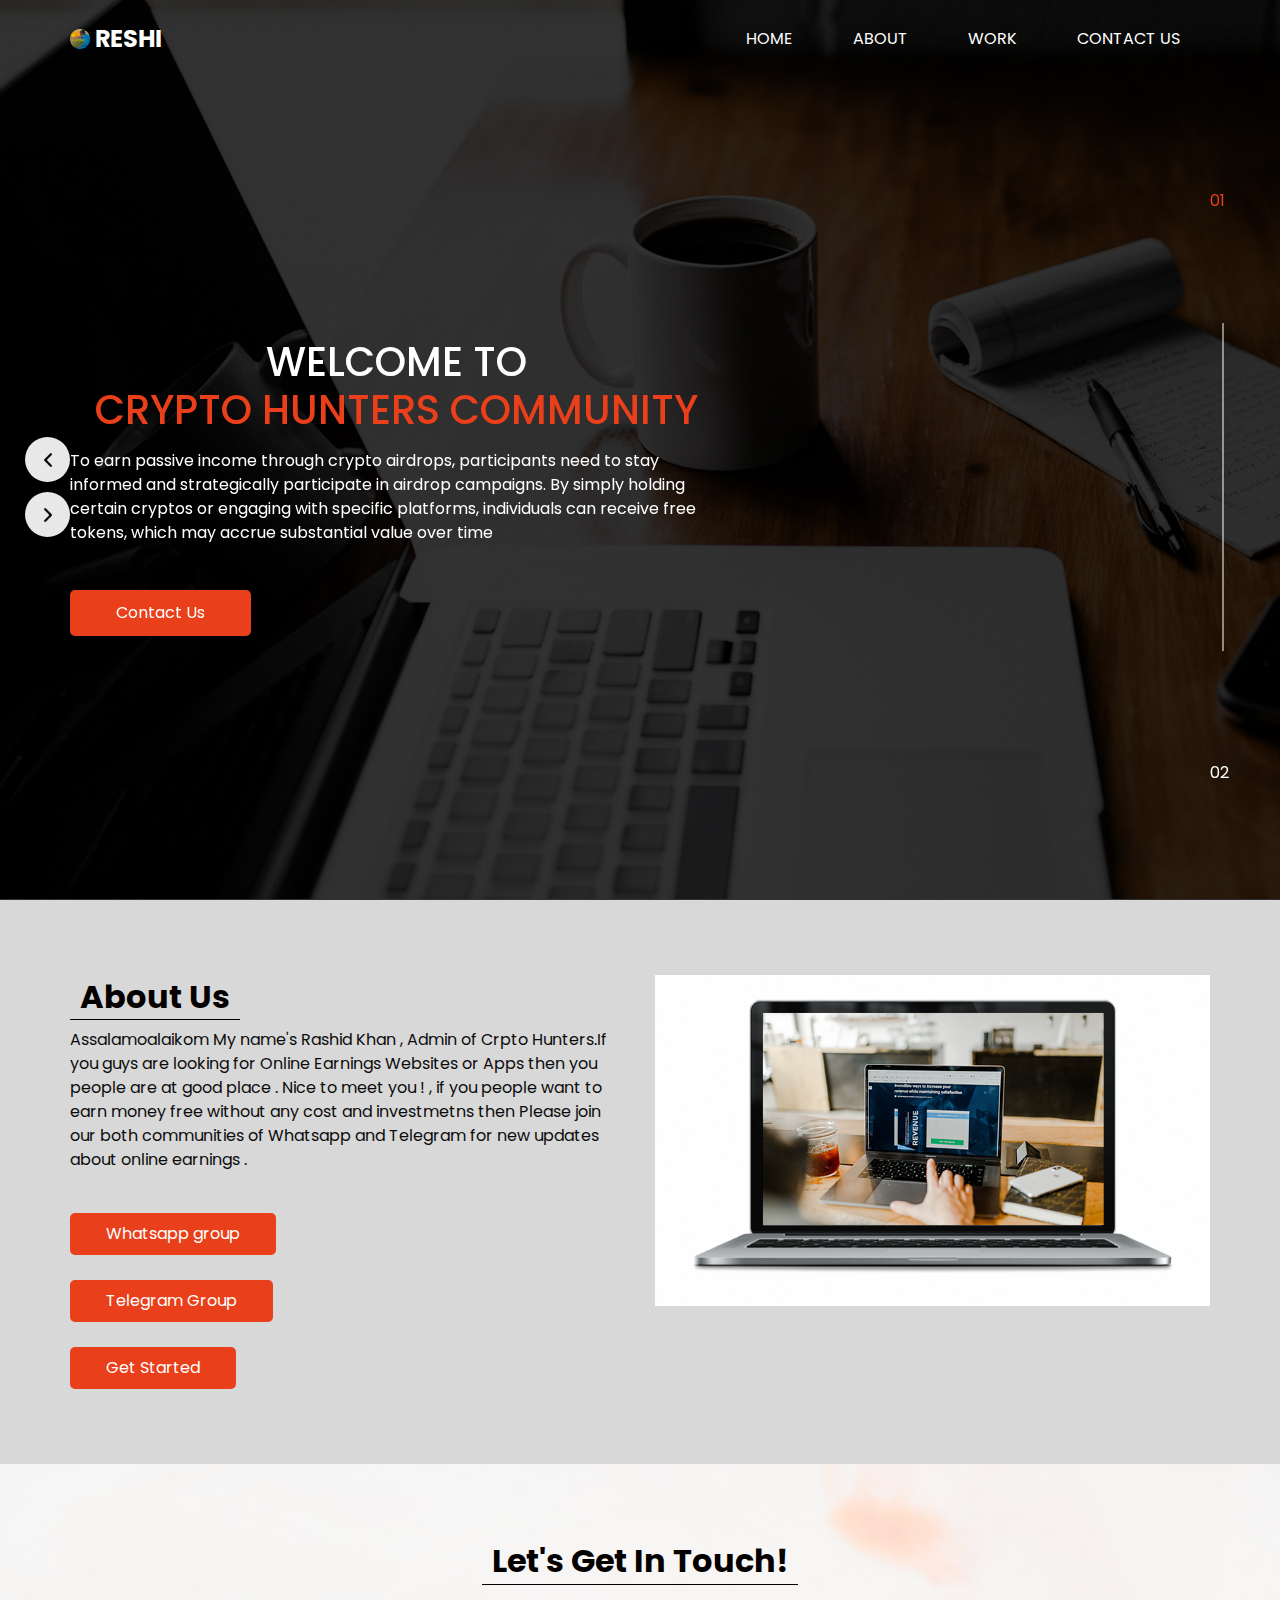
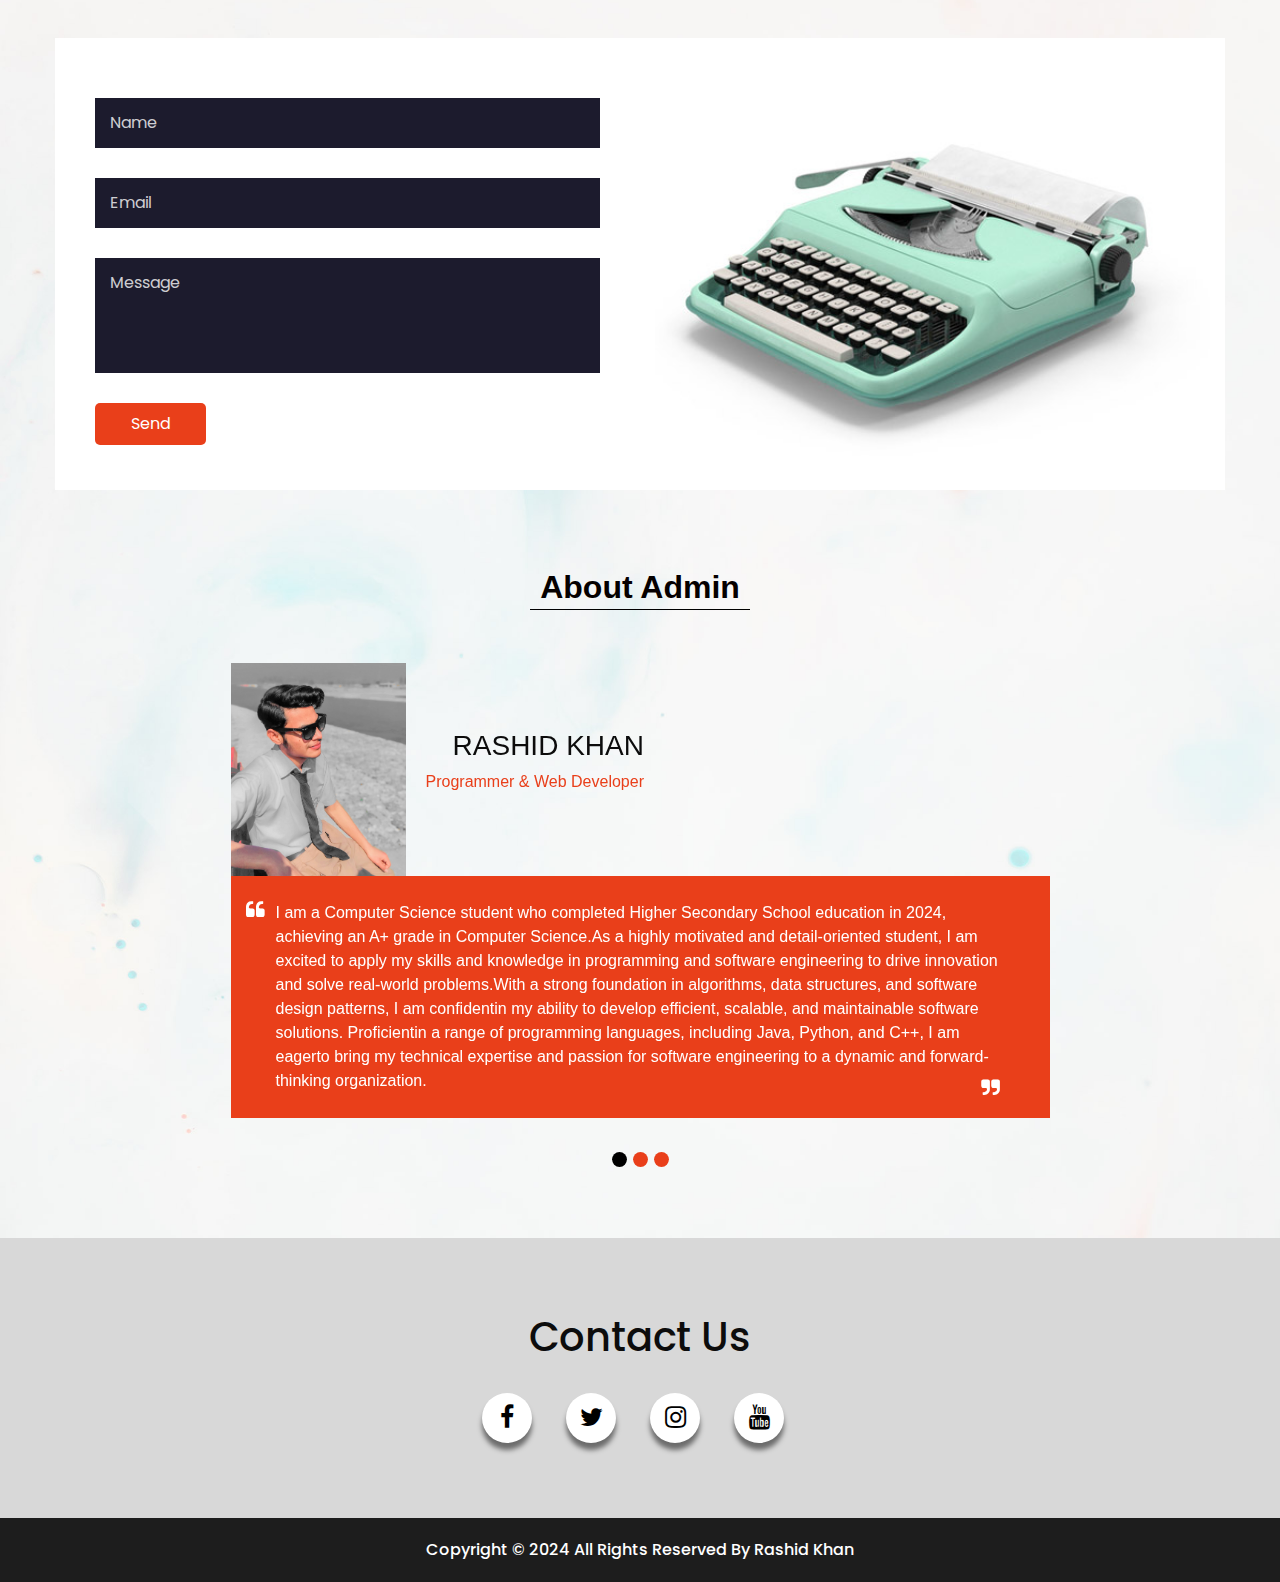
<file: index.html>
<!DOCTYPE html>
<html>

<head>
  <!-- Basic -->
  <meta charset="utf-8" />
  <meta http-equiv="X-UA-Compatible" content="IE=edge" />
  <!-- Mobile Metas -->
  <meta name="viewport" content="width=device-width, initial-scale=1, shrink-to-fit=no" />
  <!-- Site Metas -->
  <meta name="keywords" content="crypto hunters,online airdrop,free online earnings,legit earnings" />
  <meta name="description" content="Come and start work with us to earn legit Money for free without any investmetns.You will just need a Mobile or Laptop and amke an account of Telegram to start work in our community from the first day.You can make money by simply sharing your unused Internet." />
  <meta name="author" content=Assalamoalaikom My name is Rashid Khan Admin of Crpto Hunters />
    
  <link rel="shortcut icon" href="images/favicon-32x32.png" type="image/x-icon">
  <title>Crypto Hunters</title>

  <!-- slider stylesheet -->
  <link rel="stylesheet" type="text/css"
    href="https://cdnjs.cloudflare.com/ajax/libs/OwlCarousel2/2.1.3/assets/owl.carousel.min.css" />


  <!-- font wesome stylesheet -->
  <link rel="stylesheet" href="https://maxcdn.bootstrapcdn.com/font-awesome/4.3.0/css/font-awesome.min.css">

  <!-- bootstrap core css -->
  <link rel="stylesheet" type="text/css" href="css/bootstrap.css" />

  <!-- fonts style -->
  <link href="https://fonts.googleapis.com/css?family=Poppins:400,600,700&display=swap" rel="stylesheet">
  <!-- Custom styles for this template -->
  <link href="css/style.css" rel="stylesheet" />
  <!-- responsive style -->
  <link href="css/responsive.css" rel="stylesheet" />
  <!-- info section -->
     <link rel="stylesheet" type="text/css" href="css/cintactusicons.css">
</head>

<body>
  <div class="hero_area">
    <!-- header section strats -->
    <header class="header_section">
      <div class="container">
        <nav class="navbar navbar-expand-lg custom_nav-container pt-3">
          <a class="navbar-brand mr-5" href="index.html">
            <img src="images/favicon-32x32.png" alt="">
            <span>
              Reshi
            </span>
          </a>
          <button class="navbar-toggler" type="button" data-toggle="collapse" data-target="#navbarSupportedContent"
            aria-controls="navbarSupportedContent" aria-expanded="false" aria-label="Toggle navigation">
            <span class="navbar-toggler-icon"></span>
          </button>
          <div class="collapse navbar-collapse" id="navbarSupportedContent">
            <div class="d-flex ml-auto flex-column flex-lg-row align-items-center">
              <ul class="navbar-nav  ">
                <li class="nav-item active">
                  <a class="nav-link" href="index.html">Home <span class="sr-only">(current)</span></a>
                </li>
                <li class="nav-item">
                  <a class="nav-link" href="about.html"> About </a>
                </li>
                <li class="nav-item">
                  <a class="nav-link" href="service.html">Work </a>
                </li>
                <li class="nav-item">
                  <a class="nav-link" href="contact.html">Contact us</a>
                </li>
              </ul>
              <!-- <form class="form-inline">
                <button class="btn  my-2 my-sm-0 nav_search-btn" type="submit"></button>
              </form>
            </div>
          </div>
        </nav>
      </div> -->
    </header>
    <!-- end header section -->
    <!-- slider section -->
    <section class=" slider_section position-relative">
      <div id="carouselExampleIndicators" class="carousel slide" data-ride="carousel">
        <ol class="carousel-indicators">
          <li data-target="#carouselExampleIndicators" data-slide-to="0" class="active">01</li>
          <li data-target="#carouselExampleIndicators" data-slide-to="1">02</li>
        </ol>
        <div class="carousel-inner">
          <div class="carousel-item active">
            <div class="container">
              <div class="row">
                <div class="col-md-7">
                  <div class="detail-box">
                    <div>
                      <h1>
                        Welcome To <br>
                        <span>
                          Crypto Hunters Community
                        </span>
                      </h1>
                      <p>
                        To earn passive income through crypto airdrops,
                        participants need to stay informed and strategically
                        participate in airdrop campaigns. By simply holding
                        certain cryptos or engaging with specific platforms,
                        individuals can receive free tokens, which may accrue
                        substantial value over time
                      </p>
                      <div class="btn-box">
                        <a href="contact.html" class="btn-1">
                          Contact Us
                        </a>
                      </div>
                    </div>
                  </div>
                </div>
              </div>
            </div>
          </div>
          <div class="carousel-item">
            <div class="container">
              <div class="row">
                <div class="col-md-7">
                  <div class="detail-box">
                    <div>
                      <h1>
                        Welcome To <br>
                        <span>
                          The Crypto World
                        </span>
                      </h1>
                      <p>
                       Here you people will learn about Crypto Airdrops.What is Airdrop?How it works?</p>
                      <div class="btn-box">
                        <a href="contact.html" class="btn-1">
                          Contact Us
                        </a>
                      </div>
                    </div>
                  </div>
                </div>
              </div>
            </div>
          </div>
        </div>
        <div class="custom_carousel-control">
          <a class="carousel-control-prev" href="#carouselExampleIndicators" role="button" data-slide="prev">
            <span class="sr-only">Previous</span>
          </a>
          <a class="carousel-control-next" href="#carouselExampleIndicators" role="button" data-slide="next">
            <span class="sr-only">Next</span>
          </a>
        </div>
      </div>
    </section>
    <!-- end slider section -->
  </div>

  <!-- about section -->

  <section class="about_section layout_padding">
    <div class="container">
      <div class="row">
        <div class="col-md-6">
          <div class="detail-box">
            <div class="heading_container">
              <h2>
                About Us
              </h2>
            </div>
            <p>Assalamoalaikom My name's Rashid Khan , Admin of Crpto Hunters.If you guys are looking for Online Earnings Websites or Apps then you people are  at good place . Nice to meet you ! , if you people want  to earn money free  without any cost and investmetns then Please join our both communities of Whatsapp and Telegram for new updates about online earnings . </p>
          
               <a href="https://chat.whatsapp.com/Gf03m5nMzR32YALtIRmHjc" target="_blank">Whatsapp group</a> 
    
              <br><a href="https://t.me/luc1ferkhan" target="_blank">Telegram Group</a> 
            <br><a href="service.html">
              Get Started
            </a>
          </div>
        </div>
        <div class="col-md-6">
          <div class="img-box">
            <img src="images/about-img.png" alt="">
          </div>
        </div>
      </div>
    </div>
  </section>
  <!-- end about section -->
  <div class="body_bg layout_padding">

    <!-- service section -->

    <!-- end service section -->

    <!-- quote section -->

    <!-- <section class="quote_section layout_padding">
      <div class="container">
        <div class="box">
          <div class="detail-box">
            <h3>
              Get Your Quote Today!
            </h3>
            <p>
              It is a long established fact that a reader will be distracted by the readable content of a page
            </p>
          </div>
          <div class="btn-box">
            <a href="">
              Get A Quote
            </a>
          </div>
        </div>
      </div>
    </section> -->

    <!-- end quote section -->


    <!-- contact section -->

    <section class="contact_section">
      <div class="container">
        <div class="heading_container">
          <h2>
            Let's Get In Touch!
          </h2>
        </div>
      </div>
      <div class="container contact_bg layout_padding2-top">
        <div class="row">
          <div class="col-md-6">
            <div class="contact_form ">
              <form action="">
                <input type="text" placeholder="Name ">
                <input type="email" placeholder="Email">
                <input type="text" placeholder="Message" class="message_input">
                <button>
                  Send
                </button>
              </form>
            </div>
          </div>
          <div class="col-md-6">
            <div class="img-box">
              <img src="images/contact-img.jpg" alt="">
            </div>
          </div>
        </div>
      </div>
    </section>

    <!-- end contact section -->

    <!-- client section -->

    <section class="client_section layout_padding-top">
      <div class="d-flex justify-content-center">
        <div class="heading_container">
          <h2>
            About Admin
          </h2>
        </div>
      </div>
      <div class="container layout_padding2">
        <div id="carouselExample2Indicators" class="carousel slide" data-ride="carousel">
          <ol class="carousel-indicators">
            <li data-target="#carouselExample2Indicators" data-slide-to="0" class="active"></li>
            <li data-target="#carouselExample2Indicators" data-slide-to="1"></li>
            <li data-target="#carouselExample2Indicators" data-slide-to="2"></li>
          </ol>
          <div class="carousel-inner">
            <div class="carousel-item ">
              <div class="client_container">
                <div class="client-id">
                  <div class="img-box">
                    <img src="images/reshi.jpg" alt="">
                  </div>
                  <div class="client_name">
                    <div>
                      <h3>
                       Rashid Khan
                      </h3>
                      <p>
                        Programmer & Web Developer
                      </p>
                    </div>
                  </div>
                </div>
                <div class="client_detail">
                  <div class="client_text">
                    <blockquote>
                      <p>
                        I am a Computer Science student who completed Higher Secondary School education in 2024,
                        achieving an A+ grade in Computer Science.As a highly motivated and detail-oriented student, I am
                        excited to apply my skills and knowledge in programming and software engineering to drive
                        innovation and solve real-world problems.With a strong foundation in algorithms, data structures, and
                        software design patterns, I am confidentin my ability to develop efficient, scalable, and maintainable
                        software solutions. Proficientin a range of programming languages, including Java, Python, and C++, I
                        am eagerto bring my technical expertise and passion for software engineering to a dynamic and
                        forward-thinking organization.
                      </p>
                    </blockquote>
                  </div>
                </div>
              </div>
            </div>
            <div class="carousel-item active">
              <div class="client_container">
                <div class="client-id">
                  <div class="img-box">
                    <img src="images/reshi.jpg" alt="">
                  </div>
                  <div class="client_name">
                    <div>
                      <h3>
                        Rashid Khan
                      </h3>
                      <p>
                       Programmer & Web Developer
                      </p>
                    </div>
                  </div>
                </div>
                <div class="client_detail">
                  <div class="client_text">
                    <blockquote>
                      <p>
                        I am a Computer Science student who completed Higher Secondary School education in 2024,
achieving an A+ grade in Computer Science.As a highly motivated and detail-oriented student, I am
excited to apply my skills and knowledge in programming and software engineering to drive
innovation and solve real-world problems.With a strong foundation in algorithms, data structures, and
software design patterns, I am confidentin my ability to develop efficient, scalable, and maintainable
software solutions. Proficientin a range of programming languages, including Java, Python, and C++, I
am eagerto bring my technical expertise and passion for software engineering to a dynamic and
forward-thinking organization.
                      </p>
                    </blockquote>
                  </div>
                </div>
              </div>
            </div>
            <div class="carousel-item ">
              <div class="client_container">
                <div class="client-id">
                  <div class="img-box">
                    <img src="images/reshi.jpg" alt="">
                  </div>
                  <div class="client_name">
                    <div>
                      <h3>
                        Rashid Khan
                      </h3>
                      <p>
                        Programmer & Web Developer
                      </p>
                    </div>
                  </div>
                </div>
                <div class="client_detail">
                  <div class="client_text">
                    <blockquote>
                      <p>
                        I am a Computer Science student who completed Higher Secondary School education in 2024,
achieving an A+ grade in Computer Science.As a highly motivated and detail-oriented student, I am
excited to apply my skills and knowledge in programming and software engineering to drive
innovation and solve real-world problems.With a strong foundation in algorithms, data structures, and
software design patterns, I am confidentin my ability to develop efficient, scalable, and maintainable
software solutions. Proficientin a range of programming languages, including Java, Python, and C++, I
am eagerto bring my technical expertise and passion for software engineering to a dynamic and
forward-thinking organization.
                      </p>
                    </blockquote>
                  </div>
                </div>
              </div>
            </div>
          </div>
        </div>

      </div>
    </section>


    <!-- end client section -->

  </div>
  <!-- info section -->

  <section class="info_section layout_padding">
    <div class="footer_contact">

   <h1>Contact Us</h1><br>
      
      
       
         <div class="social-menu">
          <ul>
            <li><a href="https://www.facebook.com/reshiii.khan"target="_blank"><i class="fa fa-facebook"></i></a></li>
            <li><a href="https://x.com/reshii_khan?s=09"target="_blank"><i class="fa fa-twitter"></i></a></li>
            <li><a href="https://www.instagram.com/reshi_khan_?igsh=dmlhZDdnaHo1ZThy"target="_blank"><i class="fa fa-instagram"></i></a></li>
            <li><a href="https://youtube.com/@techtonictales?si=tK7C5lMav7Od02__"target="_blank"><i class="fa fa-youtube"></i></a></li>
           
          </ul>
        </div>

      
    </div>


  </section>

  </section>


  <!-- end info section -->

  <!-- footer section -->
  <section class="container-fluid footer_section">
    <p>
      Copyright &copy; 2024 All Rights Reserved By Rashid Khan
    </p>
  </section>
  <!-- footer section -->

  <script type="text/javascript" src="js/jquery-3.4.1.min.js"></script>
  <script type="text/javascript" src="js/bootstrap.js"></script>

</body>

</html>
</file>
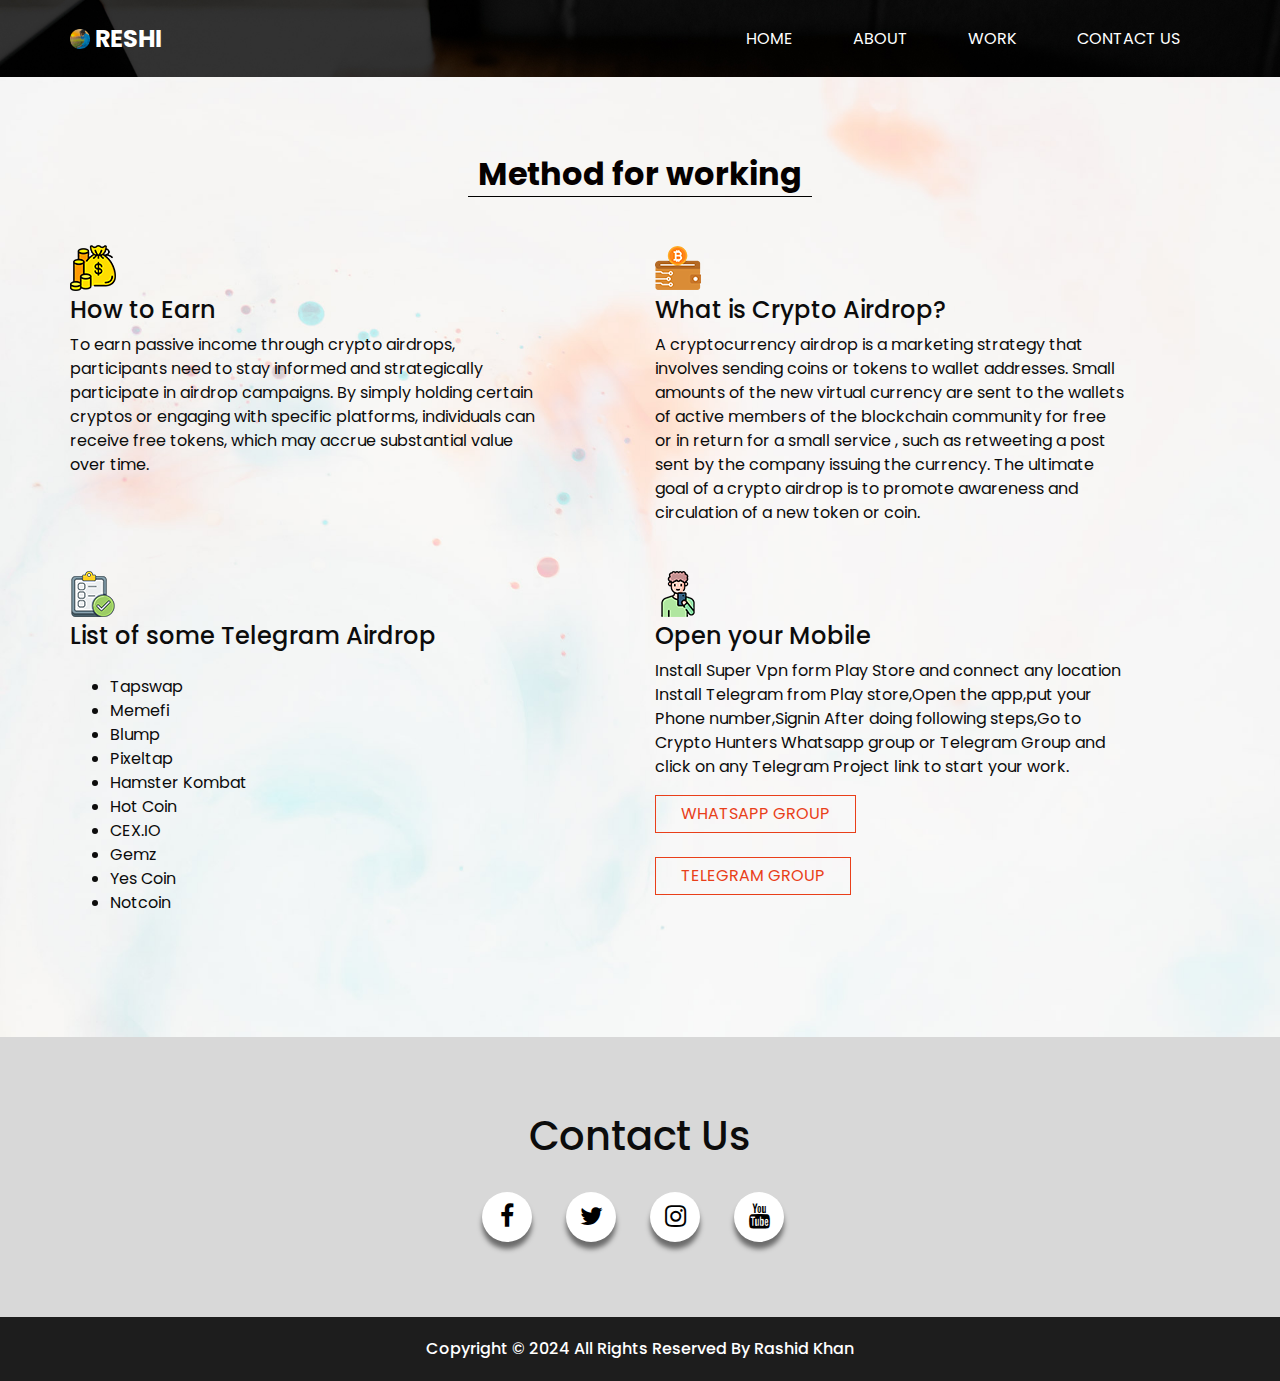
<file: service.html>
<!DOCTYPE html>
<html>

<head>
  <!-- Basic -->
  <meta charset="utf-8" />
  <meta http-equiv="X-UA-Compatible" content="IE=edge" />
  <!-- Mobile Metas -->
  <meta name="viewport" content="width=device-width, initial-scale=1, shrink-to-fit=no" />
  <!-- Site Metas -->
  <meta name="keywords" content="crypto hunters,online airdrop,free online earnings,legit earnings" />
  <meta name="description" content="Come and start work with us to earn legit Money for free without any investmetns.You will just need a Mobile or Laptop and amke an account of Telegram to start work in our community from the first day.You can make money by simply sharing your unused Internet." />
  <meta name="author" content="" />
  <link rel="shortcut icon" href="images/favicon-32x32.png" type="image/x-icon">
  <title>Reshi</title>

  <!-- slider stylesheet -->
  <link rel="stylesheet" type="text/css"
    href="https://cdnjs.cloudflare.com/ajax/libs/OwlCarousel2/2.1.3/assets/owl.carousel.min.css" />


  <!-- font wesome stylesheet -->
  <link rel="stylesheet" href="https://maxcdn.bootstrapcdn.com/font-awesome/4.3.0/css/font-awesome.min.css">

  <!-- bootstrap core css -->
  <link rel="stylesheet" type="text/css" href="css/bootstrap.css" />

  <!-- fonts style -->
  <link href="https://fonts.googleapis.com/css?family=Poppins:400,600,700&display=swap" rel="stylesheet">
  <!-- Custom styles for this template -->
  <link href="css/style.css" rel="stylesheet" />
  <!-- responsive style -->
  <link href="css/responsive.css" rel="stylesheet" />
 <!-- info section -->
     <link rel="stylesheet" type="text/css" href="css/cintactusicons.css">
</head>

<body class="sub_page">
  <div class="hero_area">
    <!-- header section strats -->
    <header class="header_section">
      <div class="container">
        <nav class="navbar navbar-expand-lg custom_nav-container pt-3">
          <a class="navbar-brand mr-5" href="index.html">
            <img src="images/favicon-32x32.png" alt="">
            <span>
              Reshi
            </span>
          </a>
          <button class="navbar-toggler" type="button" data-toggle="collapse" data-target="#navbarSupportedContent"
            aria-controls="navbarSupportedContent" aria-expanded="false" aria-label="Toggle navigation">
            <span class="navbar-toggler-icon"></span>
          </button>
          <div class="collapse navbar-collapse" id="navbarSupportedContent">
            <div class="d-flex ml-auto flex-column flex-lg-row align-items-center">
              <ul class="navbar-nav  ">
                <li class="nav-item ">
                  <a class="nav-link" href="index.html">Home <span class="sr-only">(current)</span></a>
                </li>
                <li class="nav-item">
                  <a class="nav-link" href="about.html"> About </a>
                </li>
                <li class="nav-item active">
                  <a class="nav-link" href="service.html">Work </a>
                </li>
                <li class="nav-item">
                  <a class="nav-link" href="contact.html">Contact us</a>
                </li>
              </ul>
              <form class="form-inline">
                <!-- <button class="btn  my-2 my-sm-0 nav_search-btn" type="submit"></button> -->
              </form>
            </div>
          </div>
        </nav>
      </div>
    </header>
    <!-- end header section -->
  </div>

  <div class="body_bg layout_padding">

    <!-- service section -->

    <section class="service_section ">
      <div class="container">
        <div class="heading_container">
          <h2>
           Method for working
          </h2>
        </div>
      </div>
      <div class="container">
        <div class="row">
          <div class="col-md-6">
            <div class="box">
              <div class="img-box">
                <img src="images/s-3.png" alt="">
              </div>
              <h4>
               How to Earn
              </h4>
              <p>
                To earn passive income through crypto airdrops,
participants need to stay informed and strategically
participate in airdrop campaigns. By simply holding
certain cryptos or engaging with specific platforms,
individuals can receive free tokens, which may accrue
substantial value over time.
              </p>
             
            </div>
          </div>
          <div class="col-md-6">
            <div class="box align-items-end align-items-md-start text-right text-md-left">
              <div class="img-box">
                <img src="images/s-2.png" alt="">
              </div>
              <h4>
                What is Crypto Airdrop?
              </h4>
              <p>
                A cryptocurrency airdrop is a marketing strategy that involves
                sending coins or tokens to wallet addresses. Small amounts
                of the new virtual currency are sent to the wallets of active
                members of the blockchain community for free or in return for a
                small service , such as retweeting a post sent by the company
                issuing the currency. The ultimate goal of a crypto airdrop is
                to promote awareness and circulation of a new token or coin.
              </p>
             
            </div>
          </div>
        </div>
        <div class="row">
          <div class="col-md-6">
            <div class="box">
              <div class="img-box">
                <img src="images/s-4.png" alt="">
              </div>
              <h4>
                List of some Telegram Airdrop
              </h4>
              <p>
               
<ul> 

  <li>Tapswap</li>
  <li>Memefi</li>
  <li>Blump</li>
  <li>Pixeltap</li>
  <li>Hamster Kombat</li>
  <li>Hot Coin</li>
  <li>CEX.IO</li>
  <li>Gemz</li>
  <li>Yes Coin</li>
  <li>Notcoin</li>

              </p>
             
            </div>
          </div>
          <div class="col-md-6">
            <div class="box align-items-end align-items-md-start text-right text-md-left">
              <div class="img-box">
                <img src="images/selfie.png" alt="">
              </div>
              <h4>
               Open your Mobile
              </h4>
              <p>
                Install Super Vpn form Play Store and connect any location
                Install Telegram from Play store,Open the app,put your Phone number,Signin
                After doing following steps,Go to Crypto Hunters Whatsapp group or Telegram Group and click on any Telegram Project link to start your work.
              </p>
            
              <a href="https://chat.whatsapp.com/Gf03m5nMzR32YALtIRmHjc" target="_blank">Whatsapp group</a> 
    
              <br><a href="https://t.me/luc1ferkhan" target="_blank">Telegram Group</a> 
            </div>
          </div>
        </div>
      </div>
    </section>

    <!-- end service section -->

  </div>
  <!-- info section -->

  <section class="info_section layout_padding">
    <div class="footer_contact">

   <h1>Contact Us</h1><br>
      
      
       
         <div class="social-menu">
          <ul>
            <li><a href="https://www.facebook.com/reshiii.khan"target="_blank"><i class="fa fa-facebook"></i></a></li>
            <li><a href="https://x.com/reshii_khan?s=09"target="_blank"><i class="fa fa-twitter"></i></a></li>
            <li><a href="https://www.instagram.com/reshi_khan_?igsh=dmlhZDdnaHo1ZThy"target="_blank"><i class="fa fa-instagram"></i></a></li>
            <li><a href="https://youtube.com/@techtonictales?si=tK7C5lMav7Od02__"target="_blank"><i class="fa fa-youtube"></i></a></li>
           
          </ul>
        </div>

      
    </div>


  </section>


  <!-- end info section -->

  <!-- footer section -->
  <section class="container-fluid footer_section">
    <p>
       Copyright &copy; 2024 All Rights Reserved By Rashid Khan
    </p>
  </section>
  <!-- footer section -->

  <script type="text/javascript" src="js/jquery-3.4.1.min.js"></script>
  <script type="text/javascript" src="js/bootstrap.js"></script>

</body>

</html>
</file>
<file: css/style.css>
body {
  font-family: 'Poppins', sans-serif;
  color: #0c0c0c;
  background-color: #ffffff;
}

.layout_padding {
  padding: 75px 0;
}

.layout_padding2 {
  padding: 45px 0;
}

.layout_padding2-top {
  padding-top: 45px;
}

.layout_padding2-bottom {
  padding-bottom: 45px;
}

.layout_padding-top {
  padding-top: 75px;
}

.layout_padding-bottom {
  padding-bottom: 75px;
}

.heading_container {
  display: -webkit-box;
  display: -ms-flexbox;
  display: flex;
}

.heading_container h2 {
  font-weight: bold;
  color: #050000;
  padding: 3px 10px;
  border-bottom: 1px solid #000000;
}

/*header section*/
.hero_area {
  height: 100vh;
  background-image: url(../images/hero-bg.jpg);
  background-size: cover;
}

.sub_page .hero_area {
  height: auto;
}

.header_section .container-fluid {
  padding-right: 25px;
  padding-left: 25px;
}

.header_section .nav_container {
  margin: 0 auto;
}

.custom_nav-container.navbar-expand-lg .navbar-nav .nav-item .nav-link {
  padding: 10px 30px;
  color: #ffffff;
  text-align: center;
  text-transform: uppercase;
}

a,
a:hover,
a:focus {
  text-decoration: none;
}

a:hover,
a:focus {
  color: initial;
}

.btn,
.btn:focus {
  outline: none !important;
  -webkit-box-shadow: none;
          box-shadow: none;
}

.custom_nav-container .nav_search-btn {
  background-image: url(../images/search-icon.png);
  background-size: 22px;
  background-repeat: no-repeat;
  background-position-y: 7px;
  width: 35px;
  height: 35px;
  padding: 0;
  border: none;
}

.navbar-brand {
  display: -webkit-box;
  display: -ms-flexbox;
  display: flex;
  -webkit-box-align: center;
      -ms-flex-align: center;
          align-items: center;
}

.navbar-brand img {
  width: 20px;
  margin-right: 5px;
}

.navbar-brand span {
  font-size: 24px;
  font-weight: 700;
  color: #ffffff;
  text-transform: uppercase;
}

.custom_nav-container {
  z-index: 99999;
  padding: 15px 0;
}

.custom_nav-container .navbar-toggler {
  outline: none;
}

.custom_nav-container .navbar-toggler .navbar-toggler-icon {
  background-image: url(../images/menu.png);
  background-size: 55px;
}

/*end header section*/
/* slider section */
.slider_section {
  height: calc(100% - 80px);
  display: -webkit-box;
  display: -ms-flexbox;
  display: flex;
  -webkit-box-align: center;
      -ms-flex-align: center;
          align-items: center;
}

.slider_section .detail-box {
  color: #ffffff;
}

.slider_section .detail-box h1 {
  text-transform: uppercase;
}

.slider_section .detail-box h1 span {
  color: #e93f1a;
}

.slider_section .detail-box p {
  margin-top: 15px;
}

.slider_section .detail-box .btn-box {
  margin-top: 45px;
}

.slider_section .detail-box .btn-box a {
  display: inline-block;
  padding: 10px 45px;
  background-color: #e93f1a;
  color: #ffffff;
  -webkit-transition: all 0.3s;
  transition: all 0.3s;
  border: 1px solid transparent;
  border-radius: 5px;
}

.slider_section .detail-box .btn-box a:hover {
  background-color: transparent;
  border-color: #e93f1a;
  color: #e93f1a;
}

.slider_section #carouselExampleIndicators {
  width: 100%;
}

.slider_section .carousel-indicators {
  -webkit-box-orient: vertical;
  -webkit-box-direction: normal;
      -ms-flex-direction: column;
          flex-direction: column;
  color: #ffffff;
  -webkit-box-pack: justify;
      -ms-flex-pack: justify;
          justify-content: space-between;
  left: initial;
  width: 25px;
  height: 200%;
  margin: 0;
  bottom: 50%;
  right: 45px;
  -webkit-transform: translateY(50%);
          transform: translateY(50%);
}

.slider_section .carousel-indicators::before {
  content: "";
  position: absolute;
  top: 50%;
  left: 50%;
  width: 1px;
  height: 55%;
  background-color: #ffffff;
  -webkit-transform: translate(-50%, -50%);
          transform: translate(-50%, -50%);
}

.slider_section .carousel-indicators span {
  margin: 0 2px;
}

.slider_section .carousel-indicators li {
  text-indent: unset;
  margin: 0;
  border: none;
  opacity: 1;
  background-color: transparent;
  width: auto;
  height: auto;
}

.slider_section .carousel-indicators li.active {
  color: #e93f1a;
}

.slider_section .custom_carousel-control {
  position: absolute;
  top: 50%;
  left: 25px;
  width: 105px;
  -webkit-transform: translateY(-50%);
          transform: translateY(-50%);
}

.slider_section .custom_carousel-control .carousel-control-prev,
.slider_section .custom_carousel-control .carousel-control-next {
  margin: 10px 0;
  position: relative;
  width: 45px;
  height: 45px;
  border: none;
  opacity: 1;
  background-repeat: no-repeat;
  background-size: 8px;
  background-position: center;
  background-color: #e8e8e8;
  border-radius: 100%;
}

.slider_section .custom_carousel-control .carousel-control-prev:hover,
.slider_section .custom_carousel-control .carousel-control-next:hover {
  background-color: #e93f1a;
}

.slider_section .custom_carousel-control .carousel-control-prev {
  background-image: url(../images/prev.png);
}

.slider_section .custom_carousel-control .carousel-control-prev:hover {
  background-image: url(../images/prev-white.png);
}

.slider_section .custom_carousel-control .carousel-control-next {
  background-image: url(../images/next.png);
}

.slider_section .custom_carousel-control .carousel-control-next:hover {
  background-image: url(../images/next-white.png);
}

/* end slider section */
.about_section .img-box img {
  width: 100%;
}

.about_section .detail-box a {
  display: inline-block;
  padding: 8px 35px;
  background-color: #e93f1a;
  color: #ffffff;
  -webkit-transition: all 0.3s;
  transition: all 0.3s;
  border: 1px solid transparent;
  border-radius: 5px;
  margin-top: 25px;
}

.about_section .detail-box a:hover {
  background-color: transparent;
  border-color: #e93f1a;
  color: #e93f1a;
}

.body_bg {
  background-image: url(../images/body_bg.jpg);
  background-size: cover;
}

.service_section .heading_container {
  -webkit-box-pack: center;
      -ms-flex-pack: center;
          justify-content: center;
  margin-bottom: 25px;
}

.service_section .box {
  display: -webkit-box;
  display: -ms-flexbox;
  display: flex;
  -webkit-box-orient: vertical;
  -webkit-box-direction: normal;
      -ms-flex-direction: column;
          flex-direction: column;
  -webkit-box-align: start;
      -ms-flex-align: start;
          align-items: flex-start;
  margin: 15px 0;
  width: 85%;
}

.service_section .box h4 {
  margin-top: 5px;
}

.service_section .box a {
  padding: 6px 25px;
  border: 1px solid #e93f1a;
  color: #e93f1a;
  text-transform: uppercase;
}

.quote_section .box {
  display: -webkit-box;
  display: -ms-flexbox;
  display: flex;
  -webkit-box-pack: justify;
      -ms-flex-pack: justify;
          justify-content: space-between;
  -webkit-box-align: center;
      -ms-flex-align: center;
          align-items: center;
}

.quote_section .box .btn-box a {
  display: inline-block;
  padding: 10px 55px;
  background-color: #e93f1a;
  color: #ffffff;
  -webkit-transition: all 0.3s;
  transition: all 0.3s;
  border: 1px solid transparent;
  border-radius: 5px;
}

.quote_section .box .btn-box a:hover {
  background-color: transparent;
  border-color: #e93f1a;
  color: #e93f1a;
}

.contact_section .contact_bg {
  background-color: #ffffff;
}

.contact_section .heading_container {
  -webkit-box-pack: center;
      -ms-flex-pack: center;
          justify-content: center;
  margin-bottom: 45px;
}

.contact_section .contact_form {
  padding-left: 25px;
  padding-right: 25px;
}

.contact_section .contact_form .top_input {
  display: -webkit-box;
  display: -ms-flexbox;
  display: flex;
  -webkit-box-pack: justify;
      -ms-flex-pack: justify;
          justify-content: space-between;
}

.contact_section .contact_form .top_input input {
  width: 48%;
}

.contact_section .contact_form input {
  width: 100%;
  margin: 15px 0;
  height: 50px;
  padding-left: 15px;
  border: none;
  outline: none;
  background-color: #1c1b2d;
  color: #ffffff;
}

.contact_section .contact_form input.message_input {
  padding: 25px 0 90px 15px;
}

.contact_section .contact_form input::-webkit-input-placeholder {
  color: rgba(255, 255, 255, 0.8);
}

.contact_section .contact_form input:-ms-input-placeholder {
  color: rgba(255, 255, 255, 0.8);
}

.contact_section .contact_form input::-ms-input-placeholder {
  color: rgba(255, 255, 255, 0.8);
}

.contact_section .contact_form input::placeholder {
  color: rgba(255, 255, 255, 0.8);
}

.contact_section .contact_form button {
  display: inline-block;
  padding: 8px 35px;
  background-color: #e93f1a;
  color: #ffffff;
  -webkit-transition: all 0.3s;
  transition: all 0.3s;
  border: 1px solid transparent;
  border-radius: 5px;
  margin-top: 15px;
  margin-bottom: 45px;
}

.contact_section .contact_form button:hover {
  background-color: transparent;
  border-color: #e93f1a;
  color: #e93f1a;
}

.contact_section .img-box img {
  width: 100%;
}

/* client_section */
.client_section {
  font-family: "Roboto", sans-serif;
}

.client_section .img-box {
  min-width: 175px;
  max-width: 175px;
}

.client_section .img-box img {
  width: 100%;
}

.client_section .client_container {
  width: 70%;
  margin: auto;
}

.client_section .client-id {
  display: -webkit-box;
  display: -ms-flexbox;
  display: flex;
  -webkit-box-align: center;
      -ms-flex-align: center;
          align-items: center;
}

.client_section .client_name {
  display: -webkit-box;
  display: -ms-flexbox;
  display: flex;
  text-align: right;
  padding-left: 20px;
}

.client_section .client_name h3 {
  font-weight: 300;
  text-transform: uppercase;
}

.client_section .client_name p {
  color: #e93f1a;
}

.client_section .client_detail {
  padding: 25px 45px;
  background-color: #e93f1a;
}

.client_section .client_text p,
.client_section .client_text blockquote {
  margin: 0;
  position: relative;
  color: #fff;
}

.client_section .client_text blockquote::before,
.client_section .client_text blockquote::after {
  position: absolute;
  font-family: "FontAwesome";
  font-size: 20px;
}

.client_section .client_text blockquote::before {
  content: "\f10d";
  top: -6px;
  left: -30px;
}

.client_section .client_text blockquote::after {
  content: "\f10e";
  bottom: -10px;
  right: 5px;
}

.client_section .carousel-indicators {
  bottom: -75px;
  -webkit-box-pack: center;
      -ms-flex-pack: center;
          justify-content: center;
}

.client_section .carousel-indicators li {
  width: 15px;
  height: 15px;
  -webkit-box-sizing: unset;
          box-sizing: unset;
  background-color: #e93f1a;
  opacity: 1;
  border-radius: 100%;
}

.client_section .carousel-indicators li.active {
  background-color: #000;
}

/* end client_section */
.info_section {
  display: -webkit-box;
  display: -ms-flexbox;
  display: flex;
  -webkit-box-pack: center;
      -ms-flex-pack: center;
          justify-content: center;
}

.info_section .footer_contact {
  width: 350px;
}

.info_section .footer_contact .heading_container h2 {
  width: 100%;
  text-align: center;
}

.info_section .footer_contact .box {
  display: -webkit-box;
  display: -ms-flexbox;
  display: flex;
  -webkit-box-pack: justify;
      -ms-flex-pack: justify;
          justify-content: space-between;
  padding: 35px 20px 0 20px;
}

.info_section .footer_contact .box .img-box .img-2 {
  display: none;
}

.info_section .footer_contact .box .img-box:hover .img-1 {
  display: none;
}

.info_section .footer_contact .box .img-box:hover .img-2 {
  display: inline;
}

/* footer section*/
.footer_section {
  font-weight: 500;
  -webkit-box-pack: center;
      -ms-flex-pack: center;
          justify-content: center;
  padding: 20px;
  background-color: #1d1d1d;
}

.footer_section p {
  color: #ffffff;
  margin: 0;
  text-align: center;
}

.footer_section a {
  color: #ffffff;
}

/* end footer section*/
/*# sourceMappingURL=style.css.map */
</file>
<file: css/responsive.css>
@media (max-width: 1120px) {}

@media (max-width: 992px) {
    .hero_area {
        height: auto;
    }

    .slider_section {
        padding-top: 45px;
        padding-bottom: 75px;
    }

    .custom_nav-container .nav_search-btn {
        background-position: center;
    }

    .slider_section {
        background-size: cover;
        background-position: left;
    }

    .slider_section .carousel-indicators {

        height: 100%;
    }
}

@media (max-width: 768px) {

    .slider_section .detail-box {
        text-align: center;
    }

    .slider_section .carousel-indicators {
        display: none;
    }

    .slider_section .custom_carousel-control {

        display: none;
    }

    .about_section .img-box {
        margin-top: 35px;
    }

    .service_section .box {
        width: 100%;
    }


    .quote_section .box {

        flex-direction: column;
        text-align: center;

    }

    .client_section .box {
        width: 100%;
    }

    .client_section .client_container {
        width: 100%;
    }
}

@media (max-width: 576px) {}

@media (max-width: 480px) {
    .info_section .footer_contact {
        width: 315px;
    }
}

@media (max-width: 400px) {}

@media (max-width: 360px) {}

@media (min-width: 1200px) {
    .container {
        max-width: 1170px;
    }

}
</file>
<file: css/cintactusicons.css>
body {
    background-color: #d8d8d8;
}
h1 {
  text-align: center;
}
.social-menu ul {
 
    top: 50%;
    left: 50%;
    transform: translate(50%,20%,);
    padding: 0;
    margin:0;
    display: flex;
}
.social-menu ul li {
    list-style: none;
    margin: 0 17px;
}
.social-menu ul li .fa {
    color: #000000;
    font-size: 25px;
    line-height: 50px;
    transition: .5s;
}
.social-menu ul li .fa:hover {
    color: #ffffff;
}
.social-menu ul li a {
    position: relative;
    display: block;
    width: 50px;
    height: 50px;
    border-radius: 50%;
    background-color: white;
    text-align: center;
    transition: 0.5s;
    transform: translate(0,0px);
    box-shadow: 0px 7px 5px rgba(0, 0, 0, 0.5);
}
.social-menu ul li a:hover {
    transform: rotate(0deg) skew(0deg) translate(0, -10px);
}
.social-menu ul li:nth-child(1) a:hover {
    background-color: #3b5999;
}
.social-menu ul li:nth-child(2) a:hover {
    background-color: #55acee;
}
.social-menu ul li:nth-child(3) a:hover {
    background-color: #e4405f;
}
.social-menu ul li:nth-child(4) a:hover {
    background-color: #cd201f;
}
.social-menu ul li:nth-child(5) a:hover {
    background-color: #0077B5;
}
</file>
